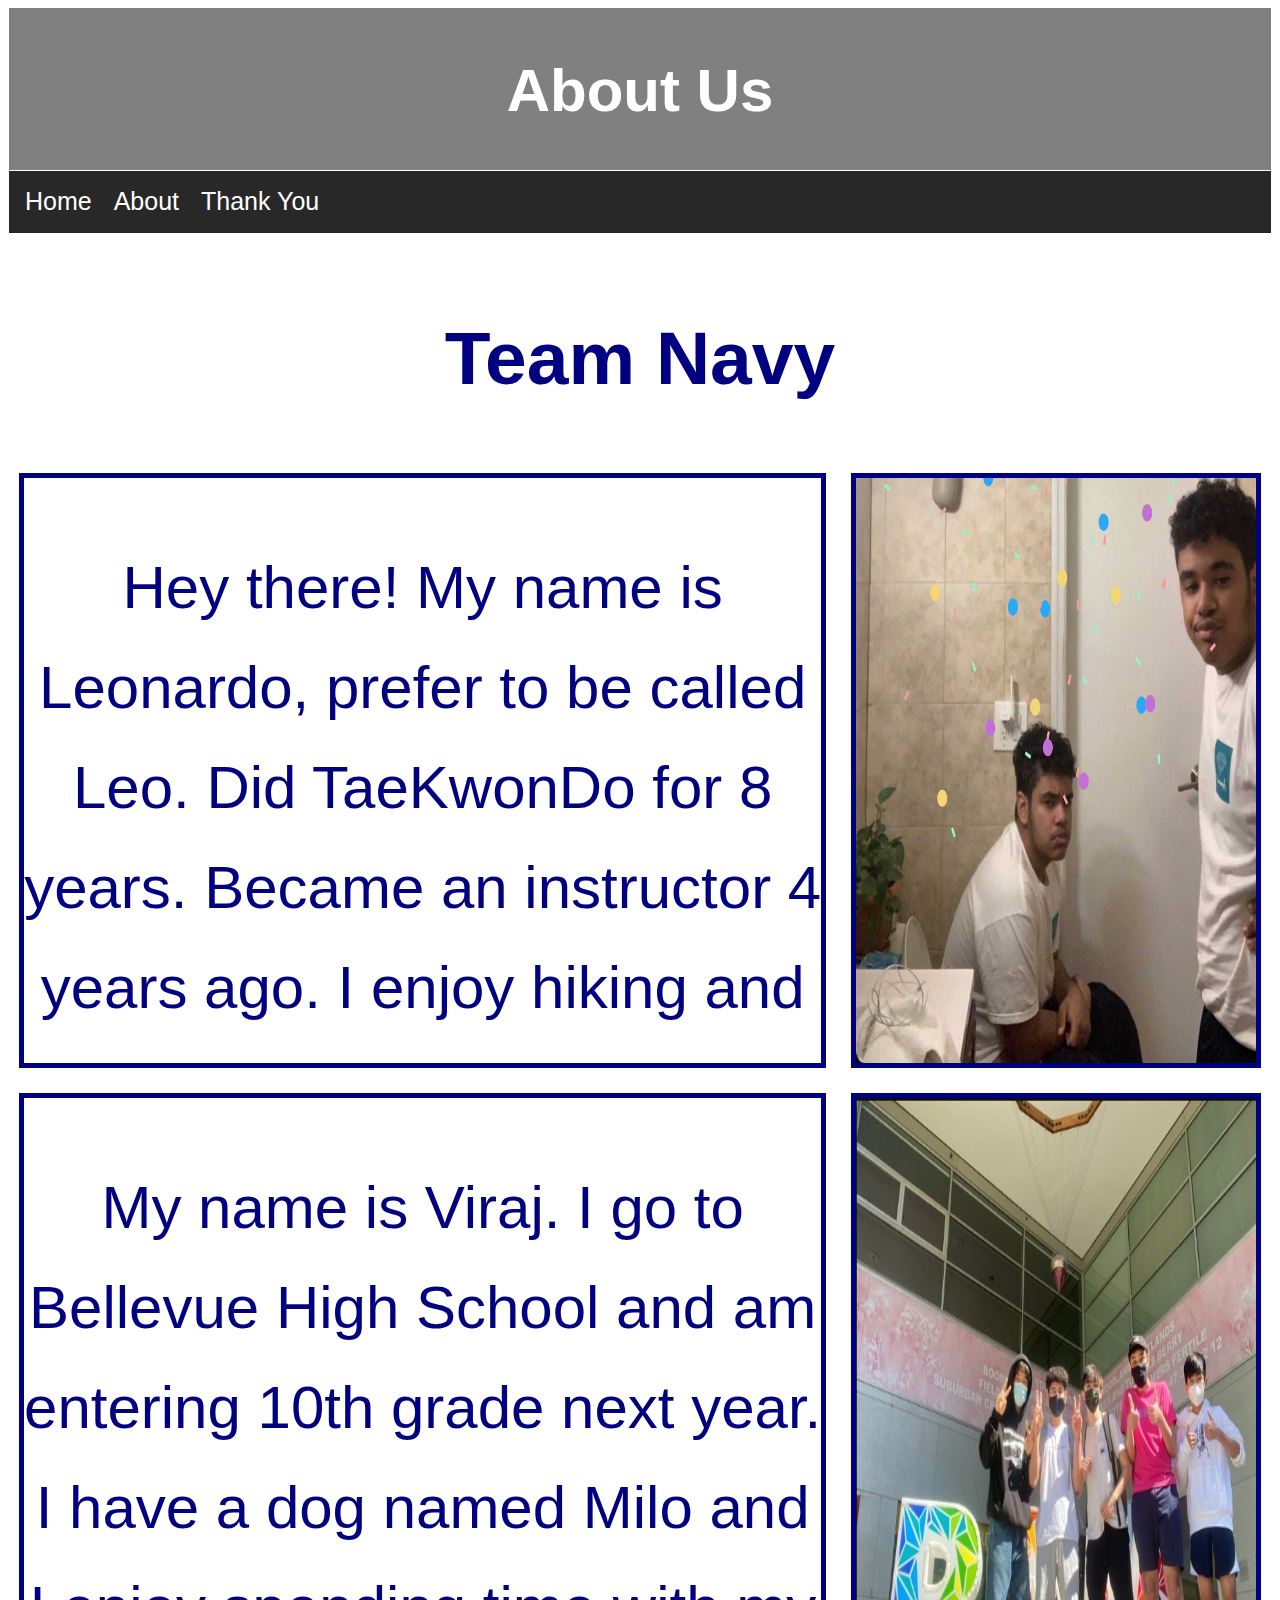
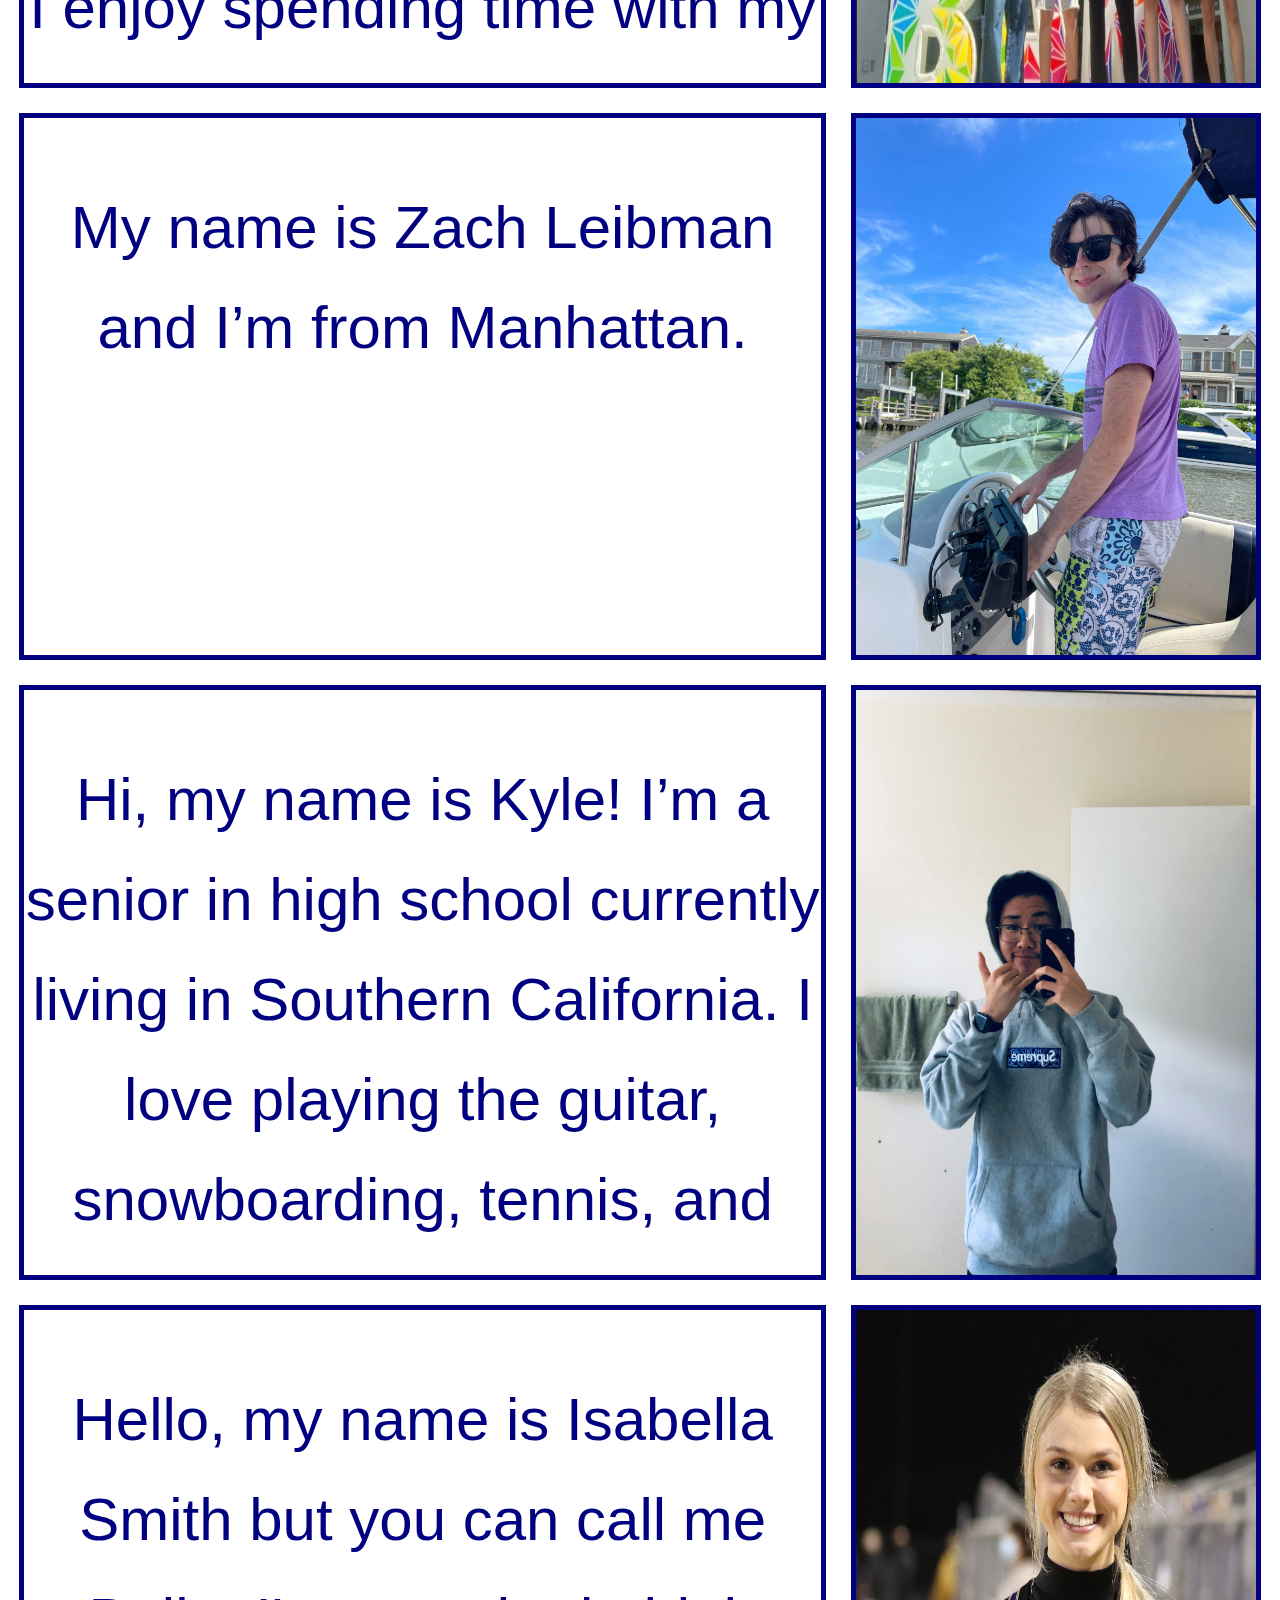
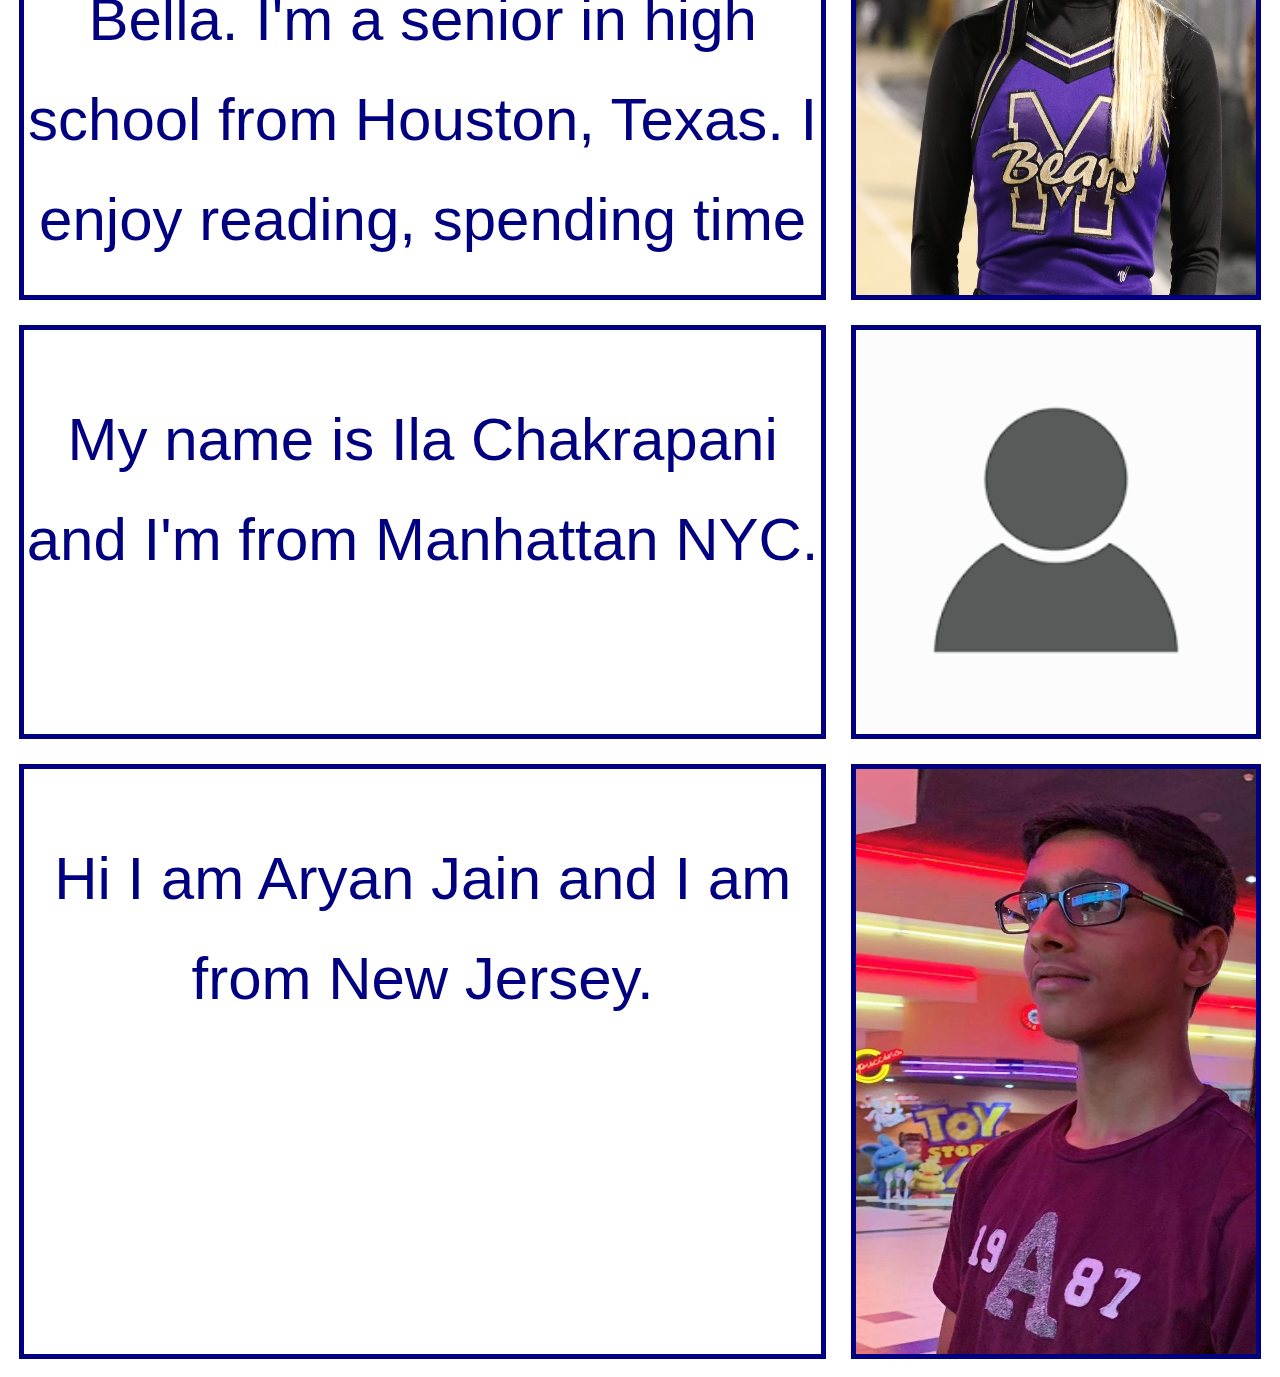
<file: aboutIndex.html>
<!DOCTYPE html>
<html lang="en">

<head>
    <meta charset="UTF-8">
    <meta http-equiv="X-UA-Compatible" content="IE=edge">
    <meta name="viewport" content="width=device-width, initial-scale=1.0">

    <title>About Us</title>
    <link rel="stylesheet" href="style.css">
</head>

<body>
    <!-- title at the top of the page -->
    <ul class = "titleTop">
        <h1 class = "header">About Us</h1>
    </ul>
    <!-- nav bar -->
    <ul class = "navBar">
        <li><a href="index.html"> Home </a></li>
        <li><a href="aboutIndex.html"> About </a></li>
        <li><a href="thanksIndex.html"> Thank You </a></li>
    </ul>
    <br>
    <!-- title -->
    <h2 id = "teamHeader">Team Navy</h2>
    <!-- grid for each person -->
    <div class = "grid-container">
        <div class="grid-itemP"><p>Hey there! My name is Leonardo, prefer to be called Leo. Did TaeKwonDo for 8 years. Became an instructor 4 years ago. I enjoy hiking and my favorite food is sushi. I dislike the ocean and I dislike clam fish.</p></div>
        <div class="grid-item"><img src="leo.jpg" /></div>
        <div class="grid-itemP"><p>My name is Viraj. I go to Bellevue High School and am entering 10th grade next year. I have a dog named Milo and I enjoy spending time with my friends.</p></div>  
        <div class="grid-item"><img src="viraj.jpg" /></div>
        <div class="grid-itemP"><p>My name is Zach Leibman and I’m from Manhattan.</p></div>
        <div class="grid-item"><img src="zachary.jpg" /></div>  
        <div class="grid-itemP"><p>Hi, my name is Kyle! I’m a senior in high school currently living in Southern California. I love playing the guitar, snowboarding, tennis, and going out with my friends.</p></div>
        <div class="grid-item"><img src="kyle.jpg" /></div>
        <div class="grid-itemP"><p>Hello, my name is Isabella Smith but you can call me Bella. I'm a senior in high school from Houston, Texas. I enjoy reading, spending time with my family, and attending my local Bibe study. </p></div>  
        <div class="grid-item"> <img src="bella.png" /> </div>
        <div class="grid-itemP"><p>My name is Ila Chakrapani and I'm from Manhattan NYC.</p></div>  
        <div class="grid-item"><center><img src="noone.png" /></center></div>
        <div class="grid-itemP"><p>Hi I am Aryan Jain and I am from New Jersey.</p></div>
        <div class="grid-item"><img src="aryan.jpg" /></div>  
    </div>
</body>
</html>
</file>
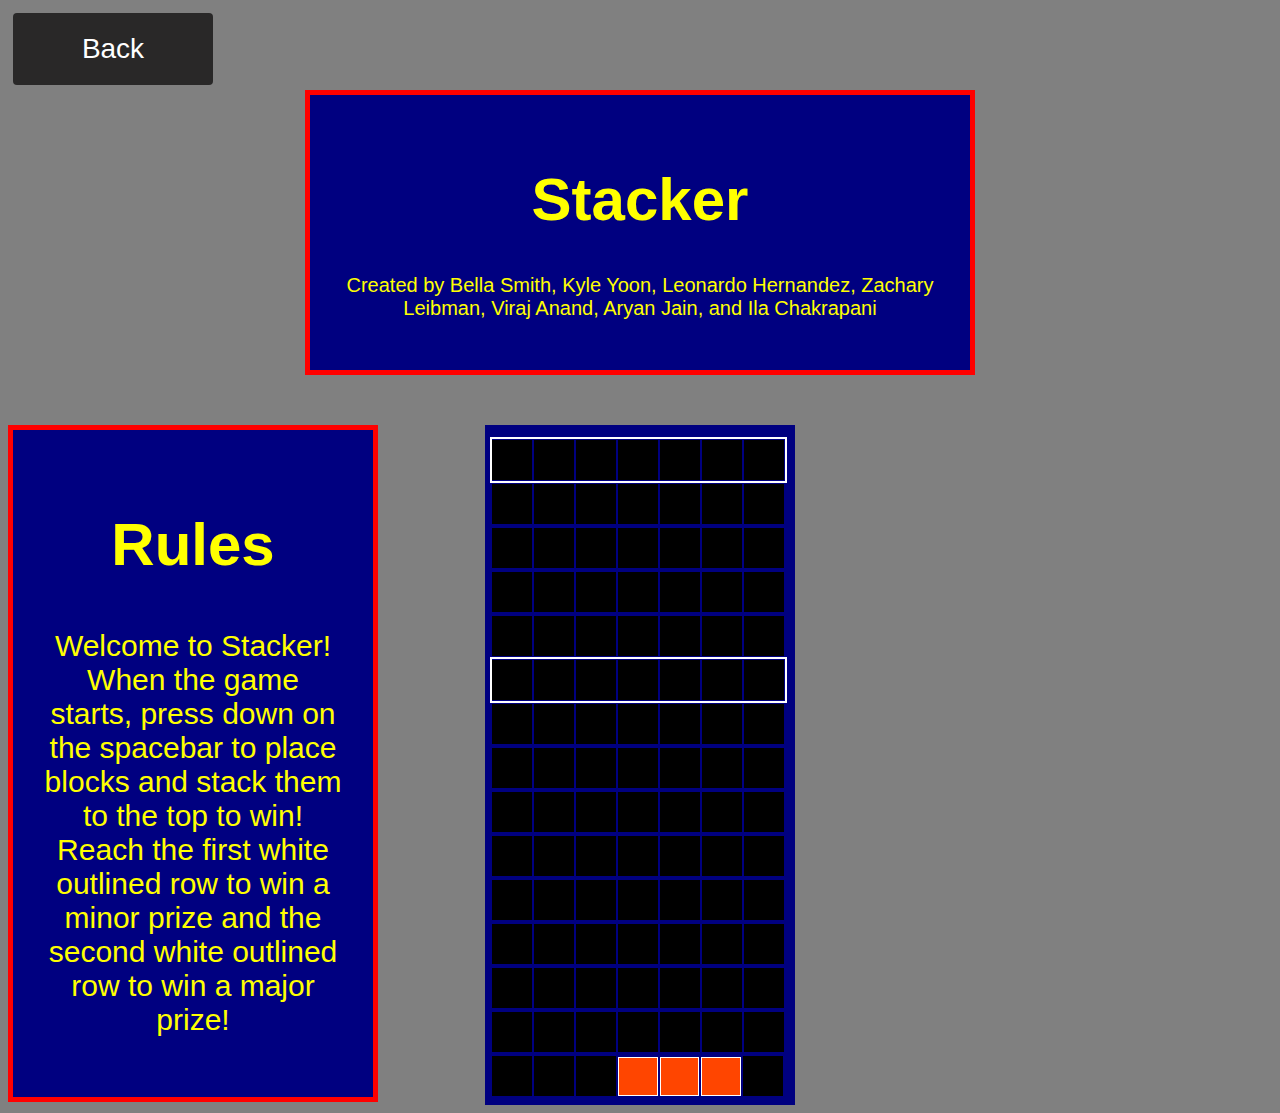
<file: gameIndex.html>
<!DOCTYPE html>
<html lang="en">

<head>
    <meta charset="UTF-8">
    <meta http-equiv="X-UA-Compatible" content="IE=edge">
    <meta name="viewport" content="width=device-width, initial-scale=1.0">
    
    <title>Document</title>
    <link rel="stylesheet" href="style.css">
</head>



<body class = "gameBody">
    <!-- diplays back button -->
    <div>
        <button class  = "backButton" style = "vertical-align:middle" onclick = "window.location.href='index.html';"><span>Back</span></button>
    </div>

    <!-- displays stacker title -->
    <div id="title">
        <h1 class = "gameHeader">Stacker</h1>
        <p class = "gameP1">Created by Bella Smith, Kyle Yoon, Leonardo Hernandez, Zachary Leibman, Viraj Anand, Aryan Jain, and Ila Chakrapani</p>
    </div>

    <!-- displays rules -->
    <div id="rules">
        <h2 class = "gameHeader">Rules</h2>
        <p class = "gameP2">Welcome to Stacker! When the game starts, press down on the spacebar to place blocks and stack them to the top to win! Reach the first white outlined row to win a minor prize and the second white outlined row to win a major prize!</p>
    </div>

    <!-- js DOM. creates winningBox if minor or major row is reached or if player loses -->
    <div id = "winningAlert"></div>

    <!-- displays game and minor and major white row outline -->
    <div id="board">
        <div id = "prizeLine"></div>
        <div id = "prizeLineTwo"></div>
        <div id = "prizeLineThree"></div>
        <div id = "prizeLineFour"></div>
        <div id = "vprizeLine"></div>
        <div id = "vprizeLineTwo"></div>
        <div id = "vprizeLineThree"></div>
        <div id = "vprizeLineFour"></div>
    </div>



    <script src="index.js"></script>
</body>
</html>
</file>
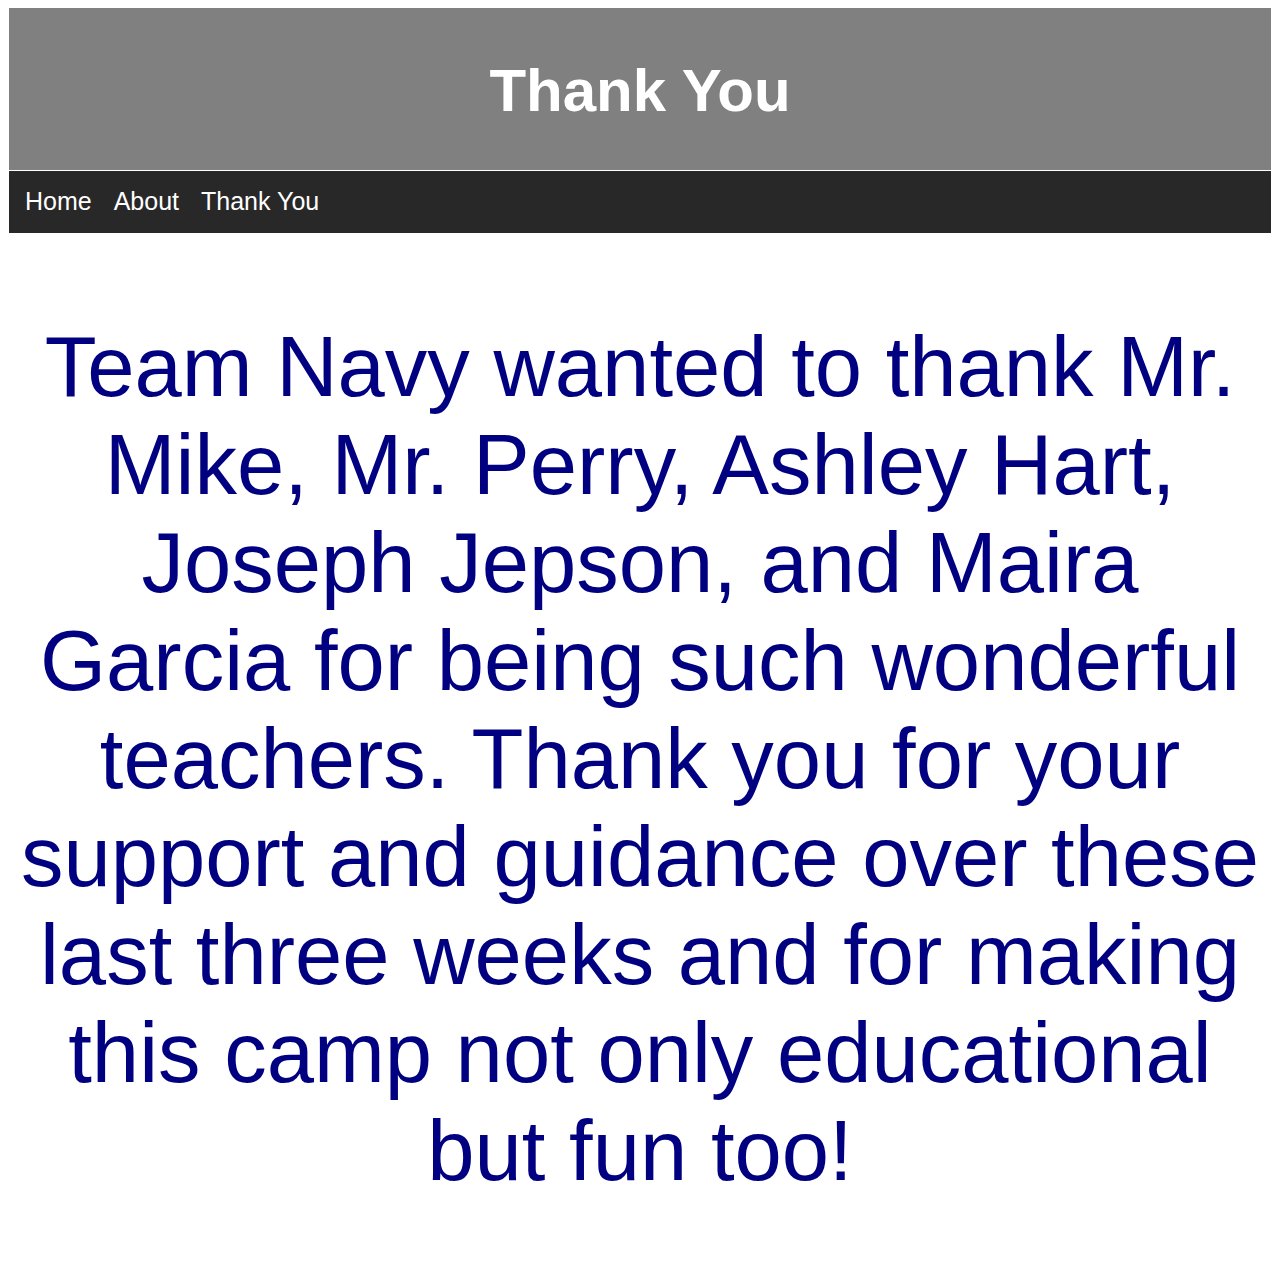
<file: thanksIndex.html>
<!DOCTYPE html>
<html lang="en">

<head>
    <meta charset="UTF-8">
    <meta http-equiv="X-UA-Compatible" content="IE=edge">
    <meta name="viewport" content="width=device-width, initial-scale=1.0">
    
    <title>Thank you</title>
    <link rel="stylesheet" href="style.css">
</head>

<body>
    <!-- title at the top of the page -->
    <ul class = "titleTop">
        <h1 class = "header">Thank You</h1>
    </ul>
    <!-- nav bar -->
    <ul class = "navBar">
    <li><a href="index.html"> Home </a></li>
    <li><a href="aboutIndex.html"> About </a></li>
    <li><a href="thanksIndex.html"> Thank You </a></li>
    </ul>
    <p id = "thanksP">Team Navy wanted to thank Mr. Mike, Mr. Perry, Ashley Hart, Joseph Jepson, and Maira Garcia for being such wonderful teachers. Thank you for your support and guidance over these last three weeks and for making this camp not only educational but fun too!</p>
</body>
</html>
</file>
<file: style.css>
/* nav with title */
.titleTop {
    list-style-type: none;
    margin: 1px;
    padding: 5px;
    overflow: hidden;
    background-color: gray;
}

    /* titles in nav */
    .header {
        font-family: "optima", sans-serif;
        text-align: center;
        padding-top: 3px;
        font-size: 60px;
        color: white;
    }
    /*  */

/*  */



 /* horizontal navigation bar */
.navBar {
    list-style-type: none;
    margin: 1px;
    padding: 5px;
    overflow: hidden;
    background-color:  rgb(41, 40, 40);
}

li {
    float: left;
}

li a {
    font-family: "optima", sans-serif;
    display:  block;
    height: 30px;
    color: white;
    text-align: left;
    font-size: 25px;
    padding: 11px;
    text-decoration: none;
}

li a:hover {
    background-color: blue;
}
/*  */



/* aboutIndex */
#teamHeader {
    color: navy;
    text-align: center;
    font-family: "optima", sans-serif;
    font-size: 75px;
}

img {
    width: 100%;
    height: 100%;
}

    /* container in aboutIndex */
    .grid-container {
        display: grid;
        margin: 1px;
        grid-column-gap: 25px;
        grid-row-gap: 25px;
        grid-template-columns: 65% 33%;
        padding: 10px;
    }
    
    .grid-item {
        border: 5px solid navy;
        max-height: 65vh;
    }

    .grid-itemP {
        max-height: 65vh;
        border: 5px solid navy;
        line-height: 100px;
        color: navy;
        font-size: 60px;
        font-family: "optima", sans-serif;
        text-align: center;
        overflow: hidden;
        min-height: 0;
        min-width: 0;
    }
    /*  */

/*  */



/* thanksIndex */
#thanksP {
    text-align: center;
    font-family: "optima", sans-serif;
    color: navy;
    font-size: 85px;
}
/* home index */
#imageStacker {
    margin-right: 45px;
    float: right;
    height: 450px;
    width: 330px
}

#divHeader {
    font-family: "optima", sans-serif;
    padding-top: 30px;
    margin-left: 20px;
    text-align: left;
    color: black;
    font-size: 35px;
    font-weight: 100px;
}

.divPHome{
    position: relative;
    font-family: "optima", sans-serif;
    margin-left: 20px;
    text-align: left;
    font-size: 30px;
    margin-right: 500px;
    padding-bottom: 75px;
}
/*  */



/* game */
.gameBody {
    background-color: gray;
}

.square {
    height: 40px;
    width: 40px;
    background-color: #000;
    display: inline-block;
    margin-left: 2px;
}

#winningBox {
    float: right;
    height: 100px;
    width: 300px;
    border: 5px solid red;
    padding: 30px;
    margin-left: auto;
    margin-right: auto;
    margin-top: auto;
    font-family: "optima", sans-serif;
    text-align: center;
    color: yellow;
    font-size: 30px;
    background-color: navy;
}

.checked {
    background-color: orangered;
    border: .4px solid white;
    height: 37.6px;
    width: 37.6px;
    display: inline-block;
    margin-left: 2px;
}
        /* white outlines around row 10 and 15 */
        #prizeLine {
            background-color: white;
            position: absolute;
            width: 297px;
            height: 2px;
            bottom: 402.5px;
        }

        #prizeLineTwo {
            background-color: white;
            position: absolute;
            width: 297px;
            height: 2px;
            bottom: 446.5px;
        }

        #prizeLineThree {
            background-color: white;
            position: absolute;
            width: 297px;
            height: 2px;
            bottom: 622.5px;
        }

        #prizeLineFour {
            background-color: white;
            position: absolute;
            width: 297px;
            height: 2px;
            bottom: 666.5px;
        }

        #vprizeLine {
            background-color: white;
            position: absolute;
            width: 2px;
            height: 44px;
            bottom: 402.5px;
            left: 5px;
        }

        #vprizeLineTwo {
            background-color: white;
            position: absolute;
            width: 2px;
            height: 44px;
            bottom: 402.5px;
            right: 8px;
        }

        #vprizeLineThree {
            background-color: white;
            position: absolute;
            width: 2px;
            height: 44px;
            bottom: 622.5px;
            left: 5px;
        }

        #vprizeLineFour {
            background-color: white;
            position: absolute;
            width: 2px;
            height: 44px;
            bottom: 622.5px;
            right: 8px;
        }
        /*  */

#board {
    position: relative;
    margin-left: auto;
    margin-right: auto;
    height: 650px;
    width: 300px;
    background-color: navy;
    padding-top: 15px;
    padding-bottom: 15px;
    padding-left: 5px;
    padding-right: 5px;
    z-index: 10;
}
/*  */



/* button in gameIndex */
.backButton {
    display: inline-block;
    border-radius: 4px;
    background-color: rgb(41, 40, 40);
    border: none;
    color: #FFFFFF;
    text-align: center;
    font-size: 28px;
    padding: 20px;
    width: 200px;
    transition: all 0.5s;
    cursor: pointer;
    margin: 5px;
  }
  
  .backButton span {
    cursor: pointer;
    display: inline-block;
    position: relative;
    transition: 0.5s;
  }
  
  .backButton span:after {
    content: '\00ab';
    position: absolute;
    opacity: 0;
    top: 0;
    left: -20px;
    transition: 0.5s;
  }
  
  .backButton:hover span {
    padding-left: 25px;
  }
  
  .backButton:hover span:after {
    opacity: 1;
    left: 0;
  }
  /*  */



/* rules and title div in gameIndex and text displayed in the divs*/
#title {
    position: relative;
    width: 600px;
    margin-left: auto;
    margin-right: auto;
    border: 5px solid red;
    padding: 30px;
    margin-bottom: 50px;
    font-family: "optima", sans-serif;
    background-color: navy;
}

#rules {
    width: 300px;
    border: 5px solid red;
    padding: 30px;
    margin-left: auto;
    margin-right: auto;
    margin-top: auto;
    font-family: "optima", sans-serif;
    color: white;
    background-color: navy;
    float: left;
}

.gameHeader {
    text-align: center;
    color: yellow;
    font-size: 60px;
}

.gameP1 {
    text-align: center;
    color: yellow;
    font-size: 20px;
}

.gameP2 {
    text-align: center;
    color: yellow;
    font-size: 30px;
} 
/*  */
</file>
